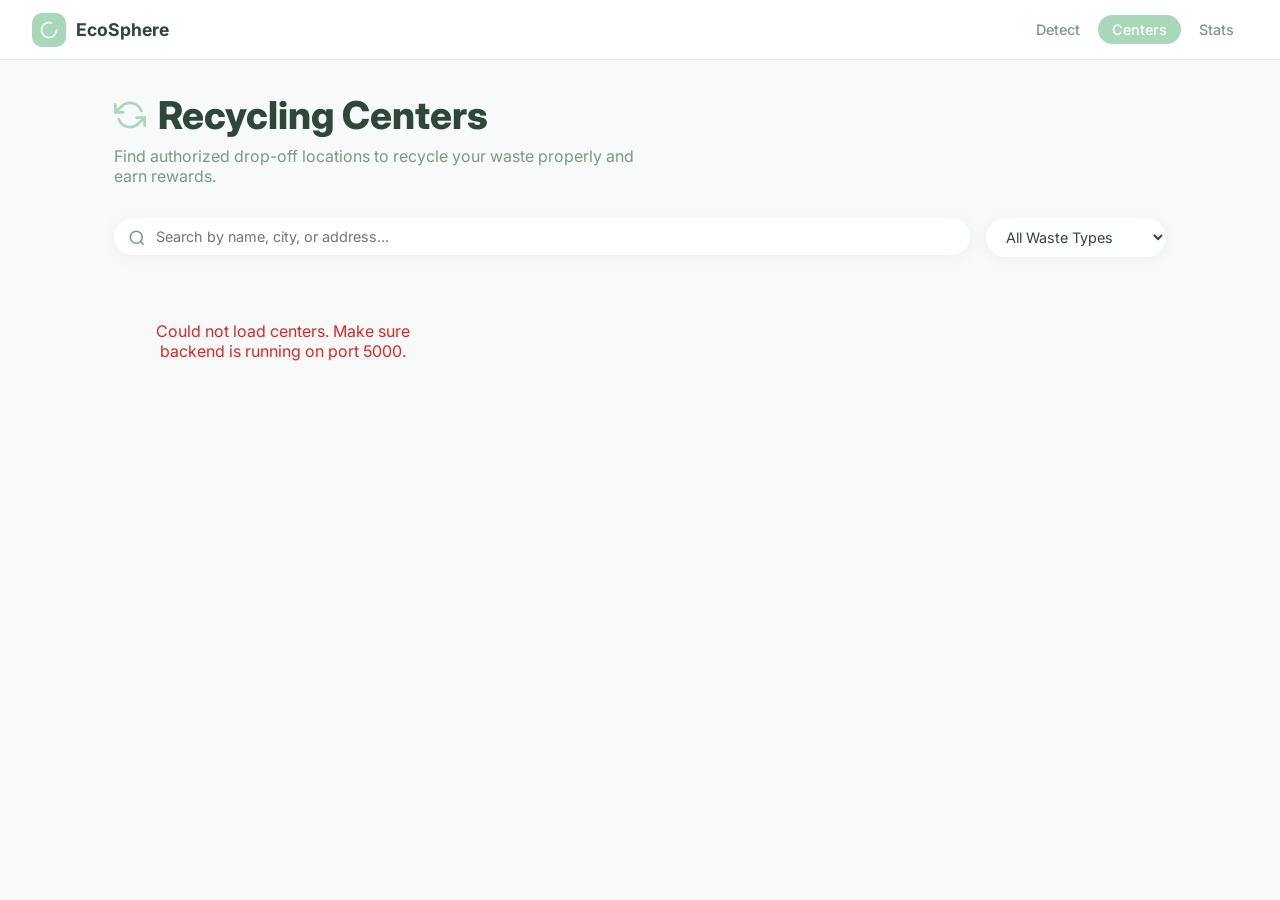
<file: centers.html>
<!DOCTYPE html>
<html lang="en">
<head>
  <meta charset="UTF-8" />
  <meta name="viewport" content="width=device-width, initial-scale=1.0" />
  <title>Recycling Centers – EcoSphere</title>
  <link rel="preconnect" href="https://fonts.googleapis.com" />
  <link rel="preconnect" href="https://fonts.gstatic.com" crossorigin />
  <link href="https://fonts.googleapis.com/css2?family=Inter:wght@300;400;500;600;700;800&display=swap" rel="stylesheet" />
  <link rel="stylesheet" href="style.css" />
</head>
<body>
  <nav class="navbar">
    <div class="nav-brand">
      <div class="nav-logo">
        <svg xmlns="http://www.w3.org/2000/svg" width="20" height="20" viewBox="0 0 24 24" fill="none" stroke="currentColor" stroke-width="2" stroke-linecap="round" stroke-linejoin="round"><path d="M21 12a9 9 0 1 1-6.219-8.56"/></svg>
      </div>
      <span>EcoSphere</span>
    </div>
    <div class="nav-links">
      <a href="index.html" class="nav-link">Detect</a>
      <a href="centers.html" class="nav-link active">Centers</a>
      <a href="stats.html" class="nav-link">Stats</a>
    </div>
  </nav>

  <main class="container">
    <div class="page-header fade-in">
      <h1>
        <svg xmlns="http://www.w3.org/2000/svg" width="32" height="32" viewBox="0 0 24 24" fill="none" stroke="currentColor" stroke-width="2" stroke-linecap="round" stroke-linejoin="round"><polyline points="1 4 1 10 7 10"/><polyline points="23 20 23 14 17 14"/><path d="M20.49 9A9 9 0 0 0 5.64 5.64L1 10m22 4l-4.64 4.36A9 9 0 0 1 3.51 15"/></svg>
        Recycling Centers
      </h1>
      <p>Find authorized drop-off locations to recycle your waste properly and earn rewards.</p>
    </div>

    <div class="search-bar fade-in">
      <div class="search-input-wrapper">
        <svg xmlns="http://www.w3.org/2000/svg" width="18" height="18" viewBox="0 0 24 24" fill="none" stroke="currentColor" stroke-width="2"><circle cx="11" cy="11" r="8"/><line x1="21" y1="21" x2="16.65" y2="16.65"/></svg>
        <input type="text" id="search-input" placeholder="Search by name, city, or address..." oninput="filterCenters()" />
      </div>
      <select id="waste-filter" onchange="filterCenters()">
        <option value="">All Waste Types</option>
        <option>Plastic</option>
        <option>Metal</option>
        <option>Paper</option>
        <option>Glass</option>
        <option>E-Waste</option>
        <option>Organic</option>
        <option>Cardboard</option>
        <option>Textile</option>
        <option>Rubber</option>
        <option>Wood</option>
      </select>
    </div>

    <div id="centers-grid" class="centers-grid fade-in"></div>
  </main>

  <script src="app.js"></script>
  <script>
    loadAllCenters();
  </script>
</body>
</html>
</file>
<file: style.css>
/* ─── EcoSphere — Pastel Theme ─── */
:root {
  --mint: #a8d8b9;
  --mint-light: #e8f5ee;
  --mint-medium: #c5e8d4;
  --lavender: #c5aef0;
  --lavender-light: #f0ebff;
  --peach: #f5c5a3;
  --peach-light: #fff3ec;
  --blush: #f5b8cc;
  --blush-light: #fff0f5;
  --yellow-light: #fff8e1;
  --bg: #f7faf8;
  --card-bg: #ffffff;
  --text: #2d4739;
  --text-muted: #7a9a85;
  --border: #e2ede7;
  --shadow: 0 2px 16px rgba(72, 140, 100, 0.08);
  --shadow-lg: 0 8px 32px rgba(72, 140, 100, 0.12);
  --radius: 16px;
  --radius-lg: 24px;
  --radius-xl: 32px;
}

* { box-sizing: border-box; margin: 0; padding: 0; }

body {
  font-family: 'Inter', sans-serif;
  background: var(--bg);
  color: var(--text);
  min-height: 100vh;
}

.hidden { display: none !important; }

/* ─── Navbar ─── */
.navbar {
  position: sticky;
  top: 0;
  z-index: 100;
  background: rgba(255,255,255,0.85);
  backdrop-filter: blur(12px);
  border-bottom: 1px solid var(--border);
  padding: 0 2rem;
  height: 60px;
  display: flex;
  align-items: center;
  justify-content: space-between;
}

.nav-brand {
  display: flex;
  align-items: center;
  gap: 10px;
  font-weight: 700;
  font-size: 1.1rem;
  color: var(--text);
  text-decoration: none;
}

.nav-logo {
  width: 34px;
  height: 34px;
  background: var(--mint);
  border-radius: 10px;
  display: flex;
  align-items: center;
  justify-content: center;
  color: white;
}

.nav-links {
  display: flex;
  gap: 4px;
}

.nav-link {
  text-decoration: none;
  color: var(--text-muted);
  font-size: 0.9rem;
  font-weight: 500;
  padding: 6px 14px;
  border-radius: 20px;
  transition: all 0.2s;
}

.nav-link:hover { background: var(--mint-light); color: var(--text); }

.nav-link.active {
  background: var(--mint);
  color: white;
}

/* ─── Container ─── */
.container {
  max-width: 1100px;
  margin: 0 auto;
  padding: 2rem 1.5rem 4rem;
}

/* ─── Animations ─── */
.fade-in { animation: fadeIn 0.5s ease forwards; }

@keyframes fadeIn {
  from { opacity: 0; transform: translateY(16px); }
  to { opacity: 1; transform: translateY(0); }
}

.pulse { animation: pulse 1.5s ease infinite; }

@keyframes pulse {
  0%, 100% { opacity: 1; }
  50% { opacity: 0.5; }
}

/* ─── Hero ─── */
.hero {
  text-align: center;
  padding: 2.5rem 0 2rem;
}

.hero-icon {
  width: 64px;
  height: 64px;
  background: var(--mint-light);
  border-radius: 20px;
  display: flex;
  align-items: center;
  justify-content: center;
  margin: 0 auto 1rem;
  color: var(--mint);
}

.hero h1 {
  font-size: clamp(2rem, 4vw, 3rem);
  font-weight: 800;
  line-height: 1.2;
  margin-bottom: 0.75rem;
}

.hero .highlight { color: var(--mint); }

.hero p {
  color: var(--text-muted);
  font-size: 1.05rem;
  max-width: 520px;
  margin: 0 auto;
  line-height: 1.6;
}

/* ─── Upload ─── */
.upload-section { max-width: 560px; margin: 0 auto; }

.drop-zone {
  border: 2px dashed var(--border);
  border-radius: var(--radius-xl);
  padding: 3rem 2rem;
  text-align: center;
  cursor: pointer;
  transition: all 0.2s;
  background: var(--card-bg);
}

.drop-zone:hover {
  border-color: var(--mint);
  background: var(--mint-light);
}

.drop-zone.drag-active {
  border-color: var(--mint);
  background: var(--mint-light);
  transform: scale(1.01);
}

.drop-content { display: flex; flex-direction: column; align-items: center; gap: 0.75rem; }

.drop-icon {
  width: 72px;
  height: 72px;
  background: var(--bg);
  border-radius: 20px;
  display: flex;
  align-items: center;
  justify-content: center;
  color: var(--mint);
  box-shadow: var(--shadow);
}

.drop-content h3 { font-size: 1.25rem; font-weight: 600; }
.drop-content p { color: var(--text-muted); font-size: 0.9rem; }

/* ─── Buttons ─── */
.btn {
  display: inline-flex;
  align-items: center;
  gap: 6px;
  padding: 10px 20px;
  border: none;
  border-radius: 50px;
  font-family: 'Inter', sans-serif;
  font-size: 0.9rem;
  font-weight: 500;
  cursor: pointer;
  transition: all 0.2s;
  text-decoration: none;
}

.btn-primary { background: var(--mint); color: white; }
.btn-primary:hover { filter: brightness(0.95); }

.btn-secondary { background: var(--mint-light); color: var(--text); }
.btn-secondary:hover { background: var(--mint-medium); }

.btn-outline { background: transparent; border: 1.5px solid var(--border); color: var(--text); }
.btn-outline:hover { border-color: var(--mint); }

.btn-ghost { background: transparent; color: var(--text-muted); }
.btn-ghost:hover { background: var(--mint-light); color: var(--text); }

.btn-white { background: rgba(255,255,255,0.85); color: var(--text); backdrop-filter: blur(8px); }
.btn-sm { padding: 6px 14px; font-size: 0.8rem; }

/* ─── Loading ─── */
.loading-section {
  text-align: center;
  padding: 4rem 0;
  display: flex;
  flex-direction: column;
  align-items: center;
  gap: 1rem;
}

.loading-spinner {
  position: relative;
  width: 80px;
  height: 80px;
}

.loading-spinner::before {
  content: '';
  position: absolute;
  inset: 0;
  background: var(--mint-light);
  border-radius: 50%;
  animation: pulse-ring 1.5s ease infinite;
}

.spinner {
  width: 80px;
  height: 80px;
  border: 3px solid var(--mint-light);
  border-top-color: var(--mint);
  border-radius: 50%;
  animation: spin 0.8s linear infinite;
  position: relative;
  z-index: 1;
}

@keyframes spin { to { transform: rotate(360deg); } }
@keyframes pulse-ring { 0%, 100% { transform: scale(1); opacity: 0.5; } 50% { transform: scale(1.2); opacity: 0.2; } }

.progress-bar {
  width: 200px;
  height: 6px;
  background: var(--mint-light);
  border-radius: 3px;
  overflow: hidden;
}

.progress-fill {
  height: 100%;
  background: var(--mint);
  border-radius: 3px;
  animation: progress 2s ease forwards;
}

@keyframes progress { from { width: 0%; } to { width: 90%; } }

/* ─── Error ─── */
.error-section { display: flex; justify-content: center; padding: 2rem 0; }

.error-card {
  background: #fff5f5;
  border: 1px solid #fecaca;
  border-radius: var(--radius-lg);
  padding: 2.5rem 2rem;
  text-align: center;
  max-width: 400px;
  display: flex;
  flex-direction: column;
  align-items: center;
  gap: 0.75rem;
}

.error-card h3 { color: #dc2626; font-size: 1.1rem; }
.error-card p { color: var(--text-muted); font-size: 0.9rem; }

/* ─── Results ─── */
.results-grid {
  display: grid;
  grid-template-columns: 1fr 1.4fr;
  gap: 1.5rem;
}

@media (max-width: 768px) {
  .results-grid { grid-template-columns: 1fr; }
}

.results-left, .results-right { display: flex; flex-direction: column; gap: 1.25rem; }

/* ─── Card ─── */
.card {
  background: var(--card-bg);
  border-radius: var(--radius-lg);
  box-shadow: var(--shadow);
  overflow: hidden;
}

.card-title {
  font-size: 1rem;
  font-weight: 600;
  display: flex;
  align-items: center;
  gap: 8px;
  color: var(--text);
  margin-bottom: 0.5rem;
}

.card-subtitle { font-size: 0.85rem; color: var(--text-muted); margin-bottom: 1rem; }

/* ─── Image Card ─── */
.image-card { padding: 0; }

.image-container {
  position: relative;
  aspect-ratio: 4/3;
  overflow: hidden;
}

.image-container img {
  width: 100%;
  height: 100%;
  object-fit: cover;
  display: block;
  transition: transform 0.5s;
}

.image-container:hover img { transform: scale(1.05); }

.image-overlay {
  position: absolute;
  inset: 0;
  background: linear-gradient(to bottom, transparent 50%, rgba(0,0,0,0.5));
  display: flex;
  flex-direction: column;
  justify-content: space-between;
  padding: 1rem;
}

.badge {
  display: inline-flex;
  align-items: center;
  padding: 4px 10px;
  border-radius: 50px;
  font-size: 0.75rem;
  font-weight: 600;
}

.badge-white {
  background: rgba(255,255,255,0.9);
  color: var(--text);
  backdrop-filter: blur(8px);
  align-self: flex-end;
}

.image-actions {
  display: flex;
  justify-content: space-between;
  align-items: center;
}

.analysis-time {
  font-size: 0.75rem;
  font-weight: 500;
  color: white;
  background: rgba(0,0,0,0.3);
  padding: 4px 8px;
  border-radius: 8px;
  backdrop-filter: blur(8px);
}

/* ─── Earnings Card ─── */
.earnings-card {
  background: linear-gradient(135deg, var(--mint-light) 0%, rgba(200, 240, 220, 0.3) 100%);
  padding: 1.5rem;
  position: relative;
  overflow: hidden;
}

.earnings-card::before {
  content: '';
  position: absolute;
  top: -20px;
  right: -20px;
  width: 100px;
  height: 100px;
  background: var(--mint);
  border-radius: 50%;
  opacity: 0.1;
}

.earnings-header {
  display: flex;
  justify-content: space-between;
  align-items: flex-start;
  margin-bottom: 0.75rem;
}

.earnings-header h3 { font-size: 1rem; font-weight: 600; }

.earnings-icon {
  width: 36px;
  height: 36px;
  background: rgba(255,255,255,0.6);
  border-radius: 10px;
  display: flex;
  align-items: center;
  justify-content: center;
  color: var(--mint);
}

.earnings-amount {
  font-size: 2.75rem;
  font-weight: 800;
  color: #2d6a4f;
  line-height: 1;
  margin-bottom: 0.5rem;
  animation: countUp 0.6s ease forwards;
}

@keyframes countUp { from { opacity: 0; transform: scale(0.8); } to { opacity: 1; transform: scale(1); } }

.earnings-card p { font-size: 0.85rem; color: var(--text-muted); }

/* ─── Section Title ─── */
.section-title {
  font-size: 1.05rem;
  font-weight: 700;
  display: flex;
  align-items: center;
  gap: 8px;
  margin-bottom: 0.75rem;
}

/* ─── Detections ─── */
.detections-grid {
  display: grid;
  grid-template-columns: 1fr 1fr;
  gap: 0.75rem;
  margin-bottom: 1.25rem;
}

.detection-card {
  background: var(--card-bg);
  border-radius: var(--radius);
  padding: 1rem;
  box-shadow: var(--shadow);
  display: flex;
  gap: 0.75rem;
  align-items: flex-start;
  animation: fadeIn 0.4s ease forwards;
}

.detection-icon {
  width: 44px;
  height: 44px;
  border-radius: 12px;
  display: flex;
  align-items: center;
  justify-content: center;
  flex-shrink: 0;
  font-size: 1.25rem;
}

.detection-info { flex: 1; min-width: 0; }

.detection-name {
  font-weight: 700;
  font-size: 0.9rem;
  margin-bottom: 2px;
  display: flex;
  justify-content: space-between;
  align-items: center;
}

.detection-price {
  font-size: 0.7rem;
  background: var(--bg);
  color: var(--text-muted);
  padding: 2px 6px;
  border-radius: 50px;
  font-weight: 500;
}

.confidence-row {
  display: flex;
  justify-content: space-between;
  font-size: 0.75rem;
  color: var(--text-muted);
  margin-bottom: 4px;
}

.progress { height: 6px; background: var(--bg); border-radius: 3px; overflow: hidden; }

.progress-bar-inner {
  height: 100%;
  border-radius: 3px;
  transition: width 1s ease;
}

/* ─── Recommendations ─── */
.card .recommendations { display: flex; flex-direction: column; gap: 0.75rem; padding: 1.25rem; }

.rec-item {
  font-size: 0.875rem;
  line-height: 1.6;
  color: var(--text-muted);
  padding-left: 1rem;
  border-left: 3px solid var(--mint-medium);
}

.rec-type {
  font-weight: 600;
  color: var(--text);
  display: block;
  margin-bottom: 2px;
}

/* ─── Centers (results page) ─── */
.centers-header {
  display: flex;
  justify-content: space-between;
  align-items: center;
}

.centers-list { display: flex; flex-direction: column; gap: 0.5rem; }

.center-item {
  background: var(--card-bg);
  border-radius: var(--radius);
  padding: 0.875rem 1rem;
  box-shadow: var(--shadow);
  display: flex;
  justify-content: space-between;
  align-items: center;
  gap: 1rem;
}

.center-info h4 { font-weight: 600; font-size: 0.9rem; }
.center-city { font-size: 0.8rem; color: var(--text-muted); margin-top: 2px; display: flex; align-items: center; gap: 4px; }

.center-badges { display: flex; flex-wrap: wrap; gap: 4px; justify-content: flex-end; max-width: 160px; }

.waste-badge {
  font-size: 0.7rem;
  padding: 2px 8px;
  border-radius: 50px;
  background: var(--mint-light);
  color: #2d6a4f;
  font-weight: 500;
}

/* ─── Centers Page ─── */
.page-header {
  margin-bottom: 2rem;
}

.page-header h1 {
  font-size: clamp(1.75rem, 3vw, 2.5rem);
  font-weight: 800;
  display: flex;
  align-items: center;
  gap: 12px;
  margin-bottom: 0.5rem;
}

.page-header h1 svg { color: var(--mint); }

.page-header p { color: var(--text-muted); font-size: 1rem; max-width: 520px; }

.search-bar {
  display: flex;
  gap: 1rem;
  margin-bottom: 2rem;
  flex-wrap: wrap;
}

.search-input-wrapper {
  flex: 1;
  position: relative;
  min-width: 200px;
}

.search-input-wrapper svg {
  position: absolute;
  left: 14px;
  top: 50%;
  transform: translateY(-50%);
  color: var(--text-muted);
}

.search-input-wrapper input {
  width: 100%;
  padding: 10px 14px 10px 42px;
  border: none;
  border-radius: 50px;
  background: var(--card-bg);
  box-shadow: var(--shadow);
  font-family: 'Inter', sans-serif;
  font-size: 0.9rem;
  color: var(--text);
  outline: none;
  transition: box-shadow 0.2s;
}

.search-input-wrapper input:focus { box-shadow: 0 0 0 3px var(--mint-light), var(--shadow); }

select {
  padding: 10px 16px;
  border: none;
  border-radius: 50px;
  background: var(--card-bg);
  box-shadow: var(--shadow);
  font-family: 'Inter', sans-serif;
  font-size: 0.9rem;
  color: var(--text);
  outline: none;
  cursor: pointer;
  min-width: 180px;
}

.centers-grid {
  display: grid;
  grid-template-columns: repeat(auto-fill, minmax(300px, 1fr));
  gap: 1.25rem;
}

.center-card {
  background: var(--card-bg);
  border-radius: var(--radius-lg);
  box-shadow: var(--shadow);
  overflow: hidden;
  display: flex;
  flex-direction: column;
  transition: box-shadow 0.2s, transform 0.2s;
  animation: fadeIn 0.4s ease forwards;
}

.center-card:hover { box-shadow: var(--shadow-lg); transform: translateY(-2px); }

.center-card-top-bar {
  height: 4px;
  background: linear-gradient(90deg, var(--mint), var(--lavender), var(--blush));
}

.center-card-body { padding: 1.25rem; flex: 1; display: flex; flex-direction: column; gap: 0.75rem; }

.center-card-header {
  display: flex;
  justify-content: space-between;
  align-items: flex-start;
}

.center-card-header h3 { font-size: 1.05rem; font-weight: 700; }

.star-badge {
  display: flex;
  align-items: center;
  gap: 3px;
  background: var(--yellow-light);
  color: #b7791f;
  padding: 3px 8px;
  border-radius: 8px;
  font-size: 0.75rem;
  font-weight: 700;
  flex-shrink: 0;
}

.center-detail {
  display: flex;
  align-items: flex-start;
  gap: 8px;
  font-size: 0.85rem;
  color: var(--text-muted);
}

.center-detail svg { flex-shrink: 0; margin-top: 1px; }

.center-city-tag {
  font-weight: 600;
  color: var(--mint);
  font-size: 0.85rem;
  display: flex;
  align-items: center;
  gap: 4px;
}

.supported-types { padding-top: 0.75rem; border-top: 1px solid var(--border); }

.supported-types p { font-size: 0.75rem; font-weight: 600; color: var(--text-muted); margin-bottom: 6px; }

.type-badges { display: flex; flex-wrap: wrap; gap: 5px; }

.center-card-footer { padding: 0 1.25rem 1.25rem; }

/* ─── Stats ─── */
.stats-cards {
  display: grid;
  grid-template-columns: repeat(auto-fit, minmax(240px, 1fr));
  gap: 1.25rem;
  margin-bottom: 2rem;
}

.stat-card {
  background: var(--card-bg);
  border-radius: var(--radius-lg);
  padding: 1.5rem;
  box-shadow: var(--shadow);
  position: relative;
  overflow: hidden;
}

.stat-card::before {
  content: '';
  position: absolute;
  top: -20px;
  right: -20px;
  width: 80px;
  height: 80px;
  border-radius: 50%;
  opacity: 0.15;
}

.stat-card:nth-child(1)::before { background: var(--mint); }
.stat-card:nth-child(2)::before { background: var(--lavender); }
.stat-card:nth-child(3)::before { background: var(--peach); }

.stat-header { display: flex; justify-content: space-between; align-items: flex-start; margin-bottom: 0.5rem; }

.stat-label { font-size: 0.85rem; color: var(--text-muted); font-weight: 500; }

.stat-icon {
  width: 40px;
  height: 40px;
  border-radius: 12px;
  display: flex;
  align-items: center;
  justify-content: center;
}

.stat-icon.green { background: var(--mint-light); color: #2d6a4f; }
.stat-icon.purple { background: var(--lavender-light); color: #6b21a8; }
.stat-icon.orange { background: var(--peach-light); color: #c05621; }

.stat-value { font-size: 2.25rem; font-weight: 800; }

.stat-badge {
  display: inline-block;
  background: var(--mint-light);
  color: #2d6a4f;
  padding: 2px 8px;
  border-radius: 50px;
  font-size: 0.75rem;
  font-weight: 600;
  margin-right: 4px;
}

.stat-footnote { font-size: 0.78rem; color: var(--text-muted); margin-top: 4px; }

/* ─── Charts ─── */
.charts-grid {
  display: grid;
  grid-template-columns: 1fr 1fr;
  gap: 1.5rem;
  margin-bottom: 2rem;
}

@media (max-width: 768px) { .charts-grid { grid-template-columns: 1fr; } }

.chart-card { padding: 1.5rem; }

.pie-legend {
  display: grid;
  grid-template-columns: 1fr 1fr;
  gap: 6px;
  margin-top: 1rem;
}

.pie-legend-item {
  display: flex;
  align-items: center;
  gap: 6px;
  font-size: 0.8rem;
  color: var(--text-muted);
}

.legend-dot { width: 10px; height: 10px; border-radius: 50%; flex-shrink: 0; }

/* ─── Price Table ─── */
.price-table-section { margin-top: 0; }

.price-table { display: flex; flex-direction: column; gap: 6px; padding: 1.25rem; }

.price-row {
  display: grid;
  grid-template-columns: 140px 70px 1fr;
  align-items: center;
  gap: 12px;
}

.price-header {
  font-size: 0.75rem;
  font-weight: 700;
  color: var(--text-muted);
  text-transform: uppercase;
  letter-spacing: 0.05em;
  padding-bottom: 6px;
  border-bottom: 1px solid var(--border);
  margin-bottom: 4px;
}

.waste-dot {
  display: flex;
  align-items: center;
  gap: 8px;
  font-size: 0.875rem;
  font-weight: 500;
}

.waste-dot::before {
  content: '';
  width: 10px;
  height: 10px;
  border-radius: 50%;
  background: var(--dot-color);
  flex-shrink: 0;
}

.price { font-weight: 700; color: #2d6a4f; font-size: 0.9rem; }

.value-bar { height: 8px; background: var(--bg); border-radius: 4px; overflow: hidden; }

.value-bar div { height: 100%; border-radius: 4px; transition: width 1s ease; }
</file>
